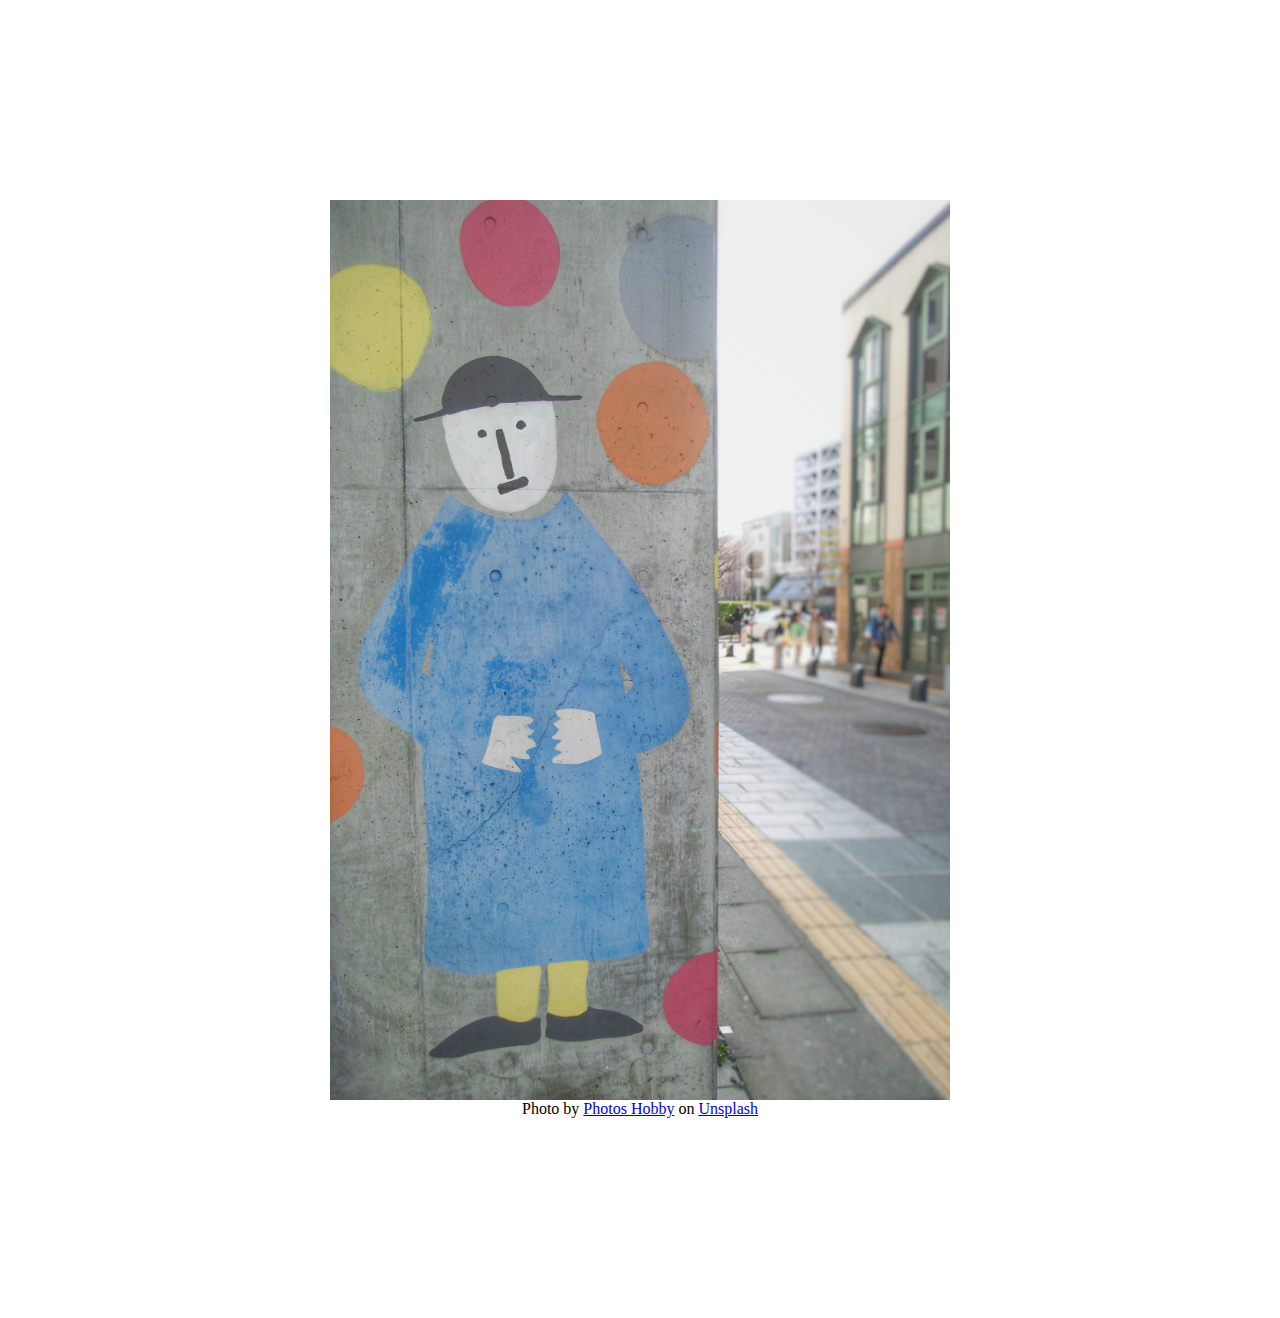
<file: before.html>
<!DOCTYPE html>
    <head>
        <title>Before Ford Focus</title>
        <style>
            * {
                margin: 0;
                padding: 0;
            }
            .imgbox {
                display: grid;
                height: 80%;
                margin: 200px;
            }
            .center-fit {
                max-width: 100%;
                max-height: 100vh;
                margin: auto;
            }
            span {
                margin: auto;
            }
            </style>
    </head>
    <body>
        <div class="imgbox">
            <img class="center-fit" src="Images/clown.jpg">
                <span>Photo by <a href="https://unsplash.com/@photoshobby?utm_source=unsplash&amp;utm_medium=referral&amp;utm_content=creditCopyText">Photos Hobby</a> on <a href="https://unsplash.com/s/photos/sad-clown?utm_source=unsplash&amp;utm_medium=referral&amp;utm_content=creditCopyText">Unsplash</a>
                </span>        
        </div>
        <script src="" async defer></script>
    </body>
</html>
</file>
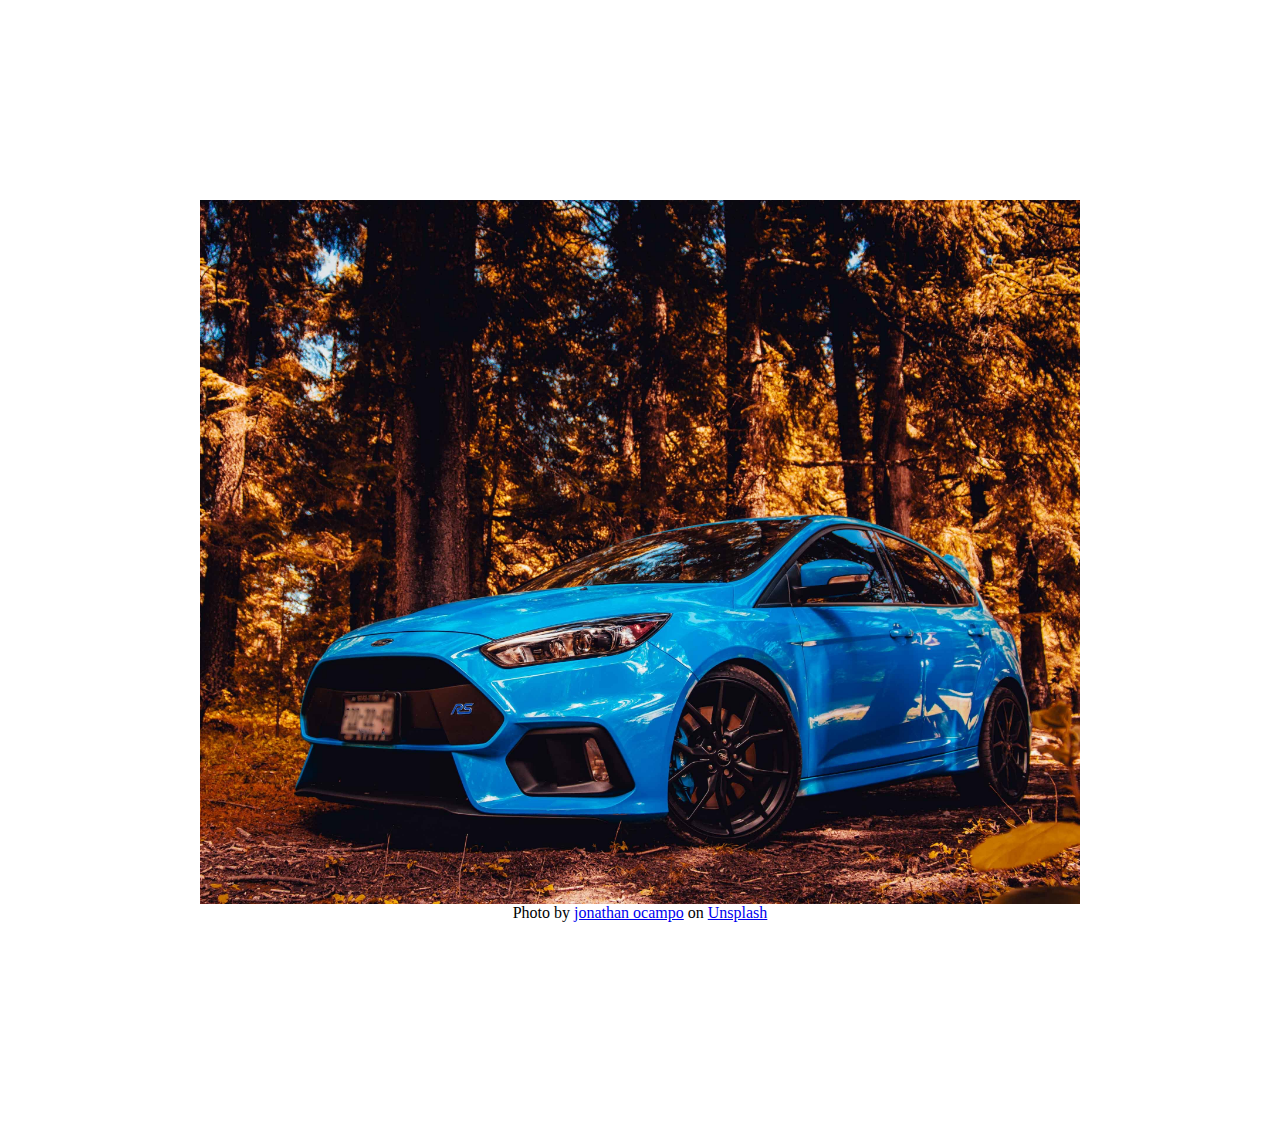
<file: prize.html>
<!DOCTYPE html>
    <head>
        <title>surPrize</title>
        <style>
        * {
            margin: 0;
            padding: 0;
        }
        .imgbox {
            display: grid;
            height: 80%;
            margin: 200px;
        }
        .center-fit {
            max-width: 100%;
            max-height: 100vh;
            margin: auto;
        }
        span {
            margin: auto;
        }
        </style>
    </head>
    <body>
        <div class="imgbox">
            <img class="center-fit" src="Images/Prize-page.jpg">
                <span>Photo by 
                    <a href="https://unsplash.com/@johnophoto?utm_source=unsplash&amp;utm_medium=referral&amp;utm_content=creditCopyText">jonathan ocampo</a> on <a href="https://unsplash.com/s/photos/ford-focus?utm_source=unsplash&amp;utm_medium=referral&amp;utm_content=creditCopyText">Unsplash</a>
                </span>
        </div>
       <script src="" async defer></script>
    </body>
</html>
</file>
